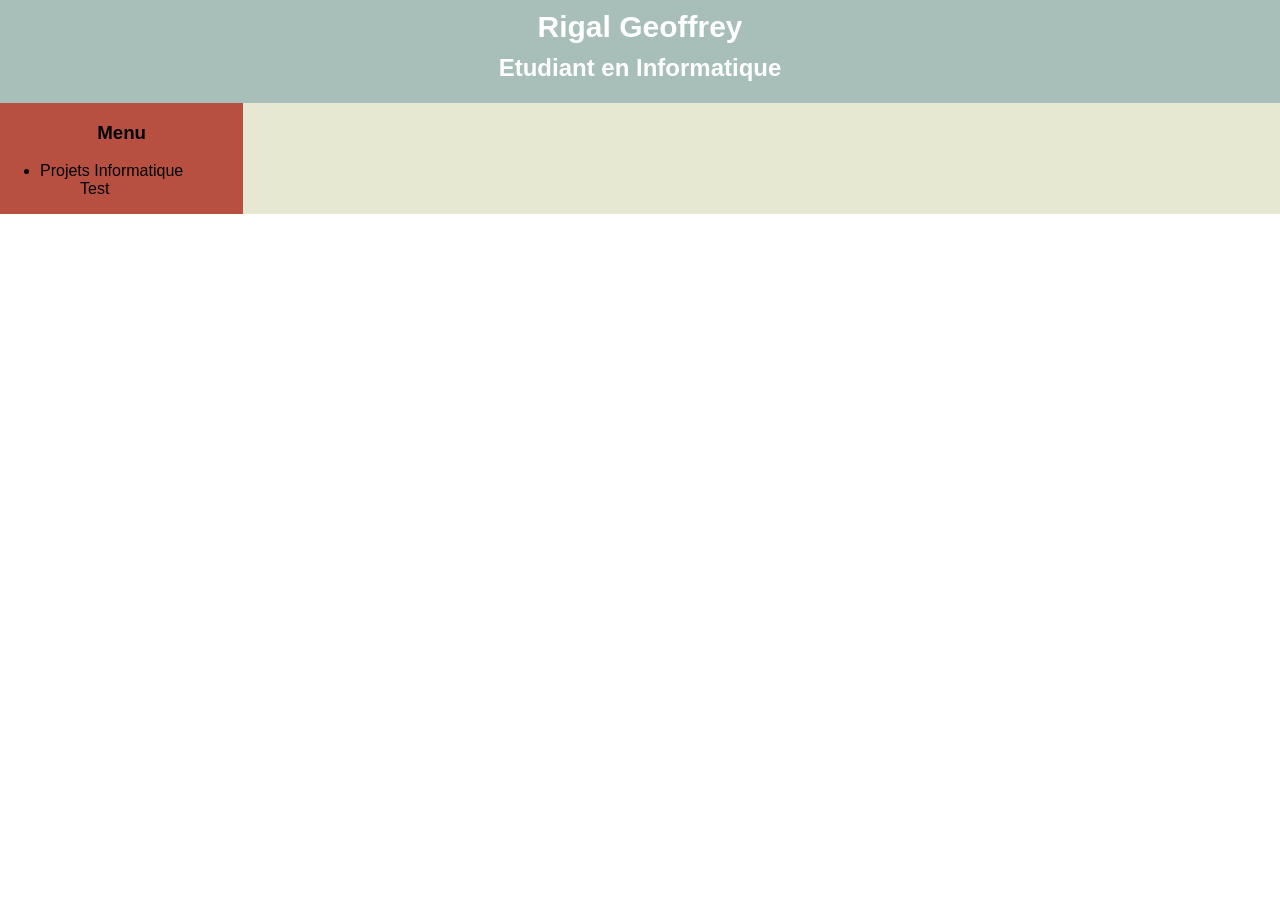
<file: docs/index.html>
<!DOCTYPE html>
<html lang="fr">
    <head>
        <title>Rigal Geoffrey</title>
        <meta charset="utf-8">
        <link rel="stylesheet" href="style.css">
        <script src="script.js" defer></script>
    </head>

    <body>
        <header>
            <h1>Rigal Geoffrey</h1>
            <h2>Etudiant en Informatique</h2>
        </header>

        <main>
            <div class="project-menu">
                <h3 style="text-align: center;">Menu</h3>
                <ul>
                    <li>Projets Informatique</li>
                        <ul>Test</ul>
                </ul>
            </div>

            <div class="project-content">
                
            </div>
        </main>
        
        <footer>

        </footer>
    </body>
</html>
</file>
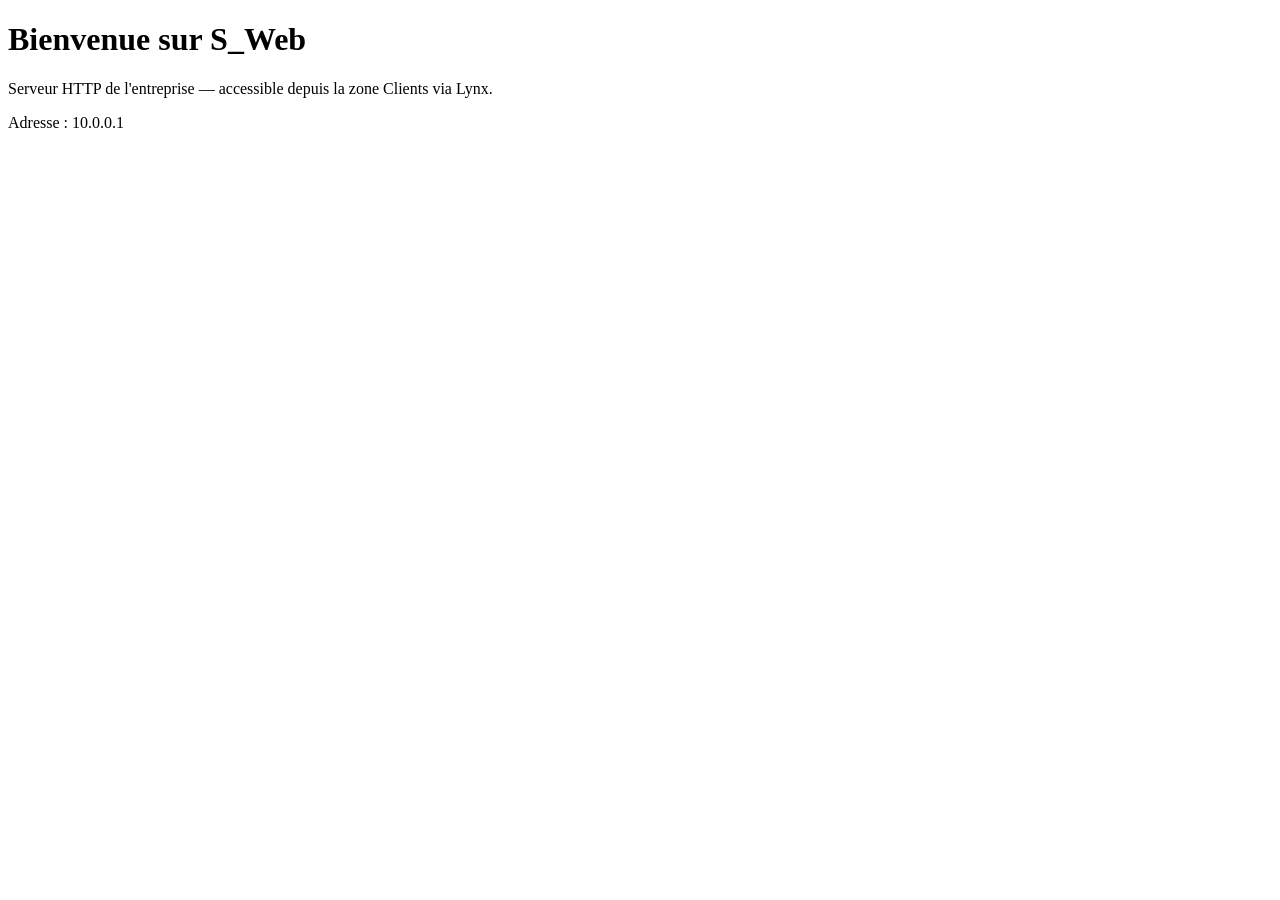
<file: project_to_add/Reseau/sae/shared/index.html>
<!DOCTYPE html>
<html lang="fr">
<head>
    <meta charset="UTF-8">
    <title>Serveur Web - SAE 2.03</title>
</head>
<body>
    <h1>Bienvenue sur S_Web</h1>
    <p>Serveur HTTP de l'entreprise — accessible depuis la zone Clients via Lynx.</p>
    <p>Adresse : 10.0.0.1</p>
</body>
</html>
</file>
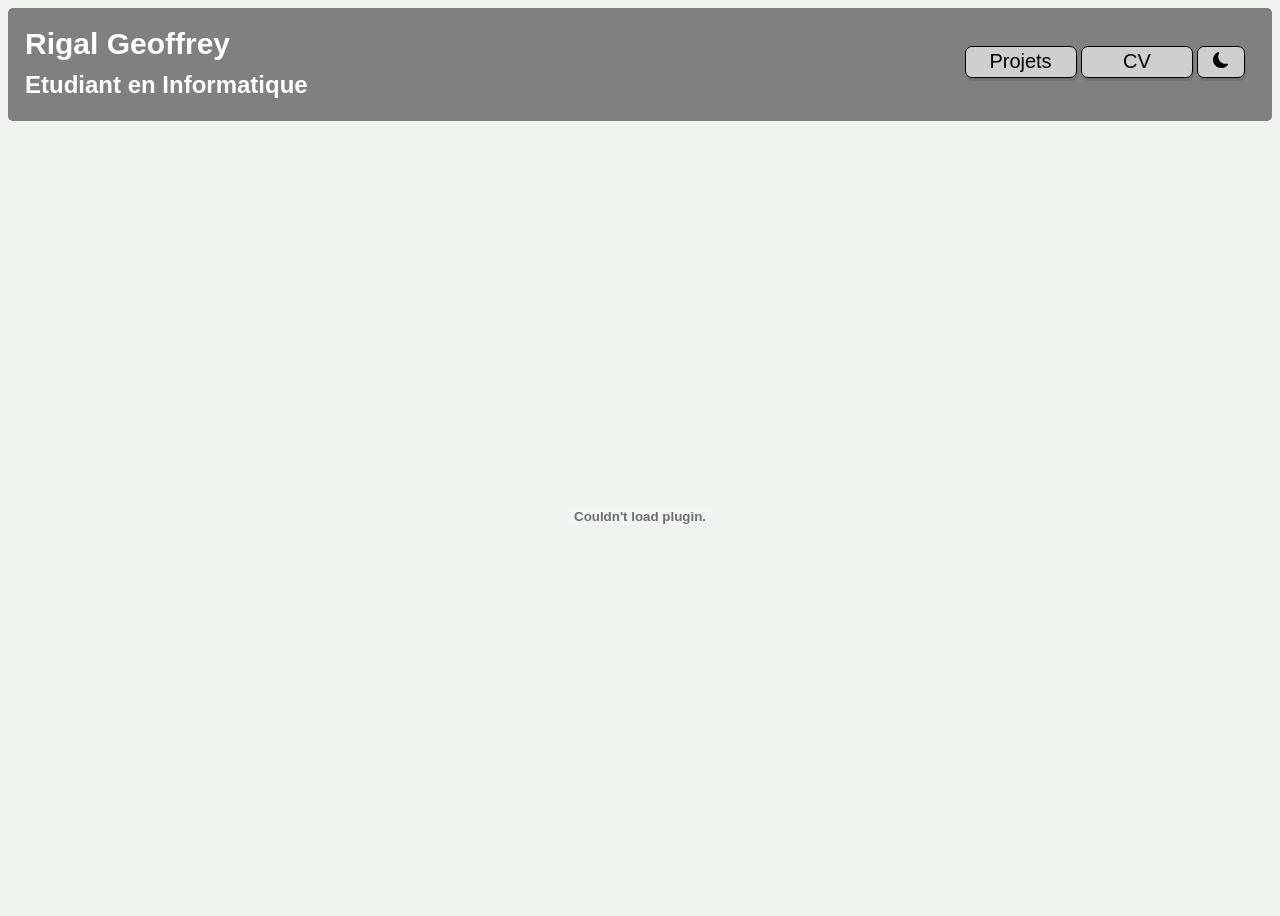
<file: cv.html>
<!DOCTYPE html>
<html lang="fr">
    <head>
        <title>Rigal Geoffrey</title>
        <meta charset="utf-8">
        <link rel="stylesheet" href="style.css">
        <link rel="stylesheet" href="cv.css">
        <script src="../script.js" defer></script>
        <meta name="viewport" content="width=device-width, initial-scale=1">
    </head>

    <body>
        <header>
            <div class="header-name">
                <h1>Rigal Geoffrey</h1>
                <h2>Etudiant en Informatique</h2>
            </div>

            <div class="header-links">
                <a href="index.html"><button>Projets</button></a>
                <a href="cv.html"><button>CV</button></a>
                <button class="theme-toggle" style="width: 3rem;"><img src="" alt="" class="theme-img"></button>
            </div>
            
        </header>
        
        <embed src="../content/CV_Rigal_Geoffrey.pdf" type='application/pdf'/>
    </body>
</html>
</file>
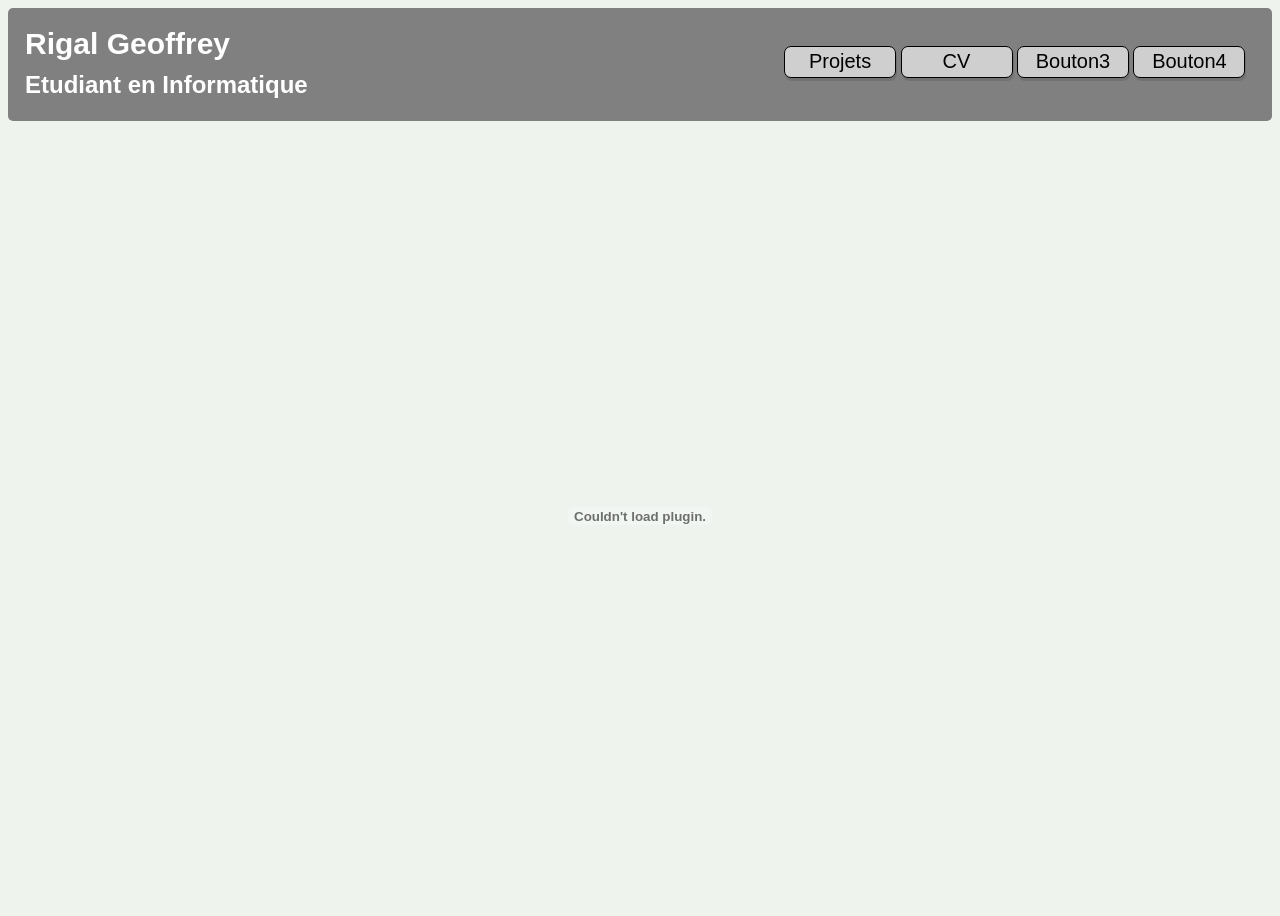
<file: page/cv.html>
<!DOCTYPE html>
<html lang="fr">
    <head>
        <title>Rigal Geoffrey</title>
        <meta charset="utf-8">
        <link rel="stylesheet" href="../style.css">
        <link rel="stylesheet" href="cv.css">
        <!--<script src="../script.js" defer></script>-->
    </head>

    <body>
        <header>
            <div class="header-name">
                <h1>Rigal Geoffrey</h1>
                <h2>Etudiant en Informatique</h2>
            </div>

            <div class="header-links">
                <a href="../index.html"><button>Projets</button></a>
                <a href="cv.html"><button>CV</button></a>
                <a href="cv.html"><button>Bouton3</button></a>
                <a href="cv.html"><button>Bouton4</button></a>
            </div>
            
        </header>
        
        <embed src="../content/CV_Rigal_Geoffrey.pdf" type='application/pdf'/>
    </body>
</html>
</file>
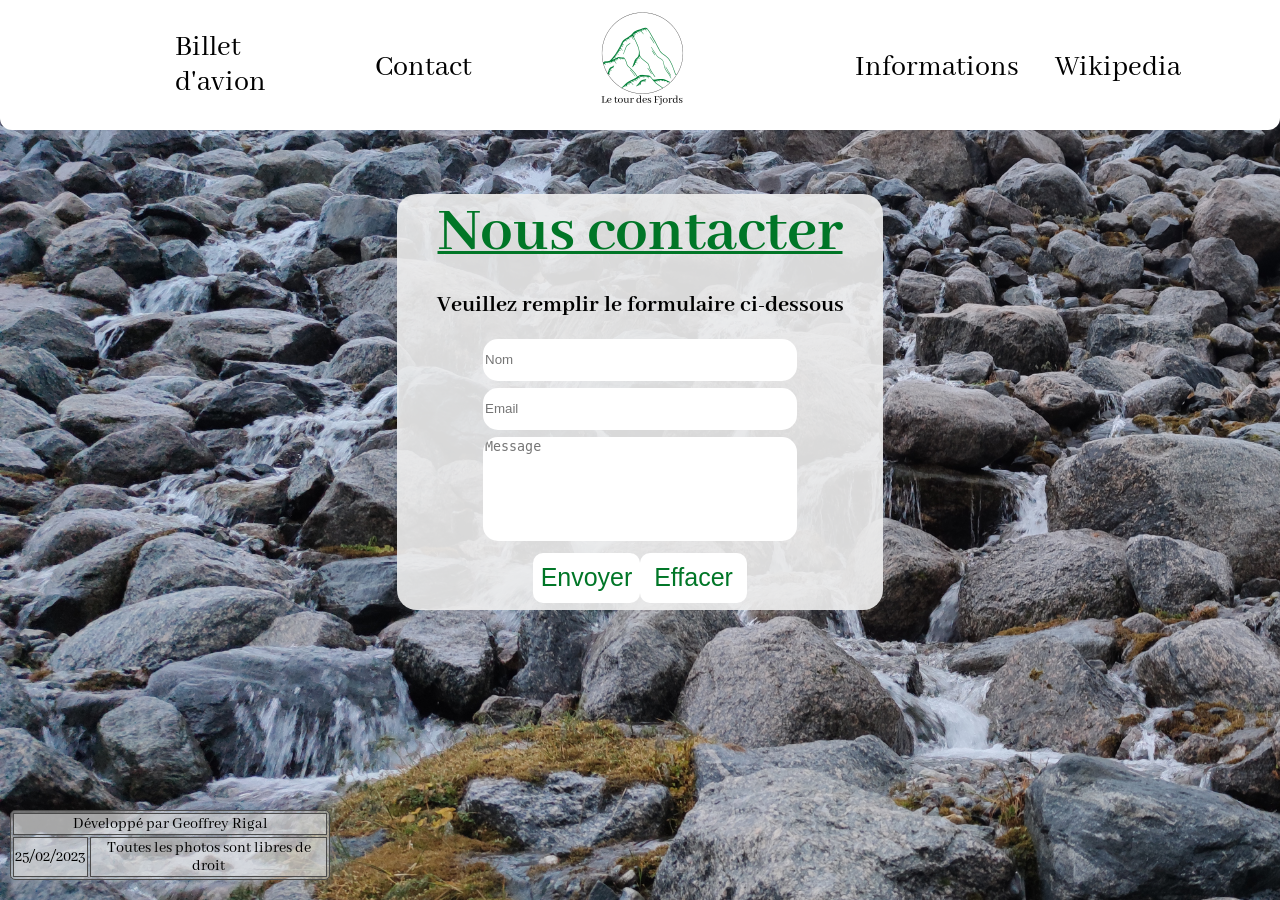
<file: project_to_add/DM NSI/contact.html>
<!DOCTYPE html>
<html>
<head>
    <title>Le tour des fjords</title>
    <meta charset="utf8">
    <link rel="stylesheet" href="contact.css">
    <link rel="preconnect" href="https://fonts.googleapis.com">
    <link rel="preconnect" href="https://fonts.gstatic.com" crossorigin>
    <link href="https://fonts.googleapis.com/css2?family=Abhaya+Libre:wght@600&display=swap" rel="stylesheet">
</head>

<body>
    <div id="bandeau">
        <a href="flight.html" id="e2">Billet d'avion</a>
        <a href="contact.html" id="e3">Contact</a>
        <a href="home.html"><img src="logo.png" id="e1"></a>
        <a href="infos.html" id="e4">Informations</a>
        <a href="https://fr.wikipedia.org/wiki/Norvège" id="e5">Wikipedia</a>
    </div>
    <form id="formulaire">
        <h1>Nous contacter</h1>
        <h2>Veuillez remplir le formulaire ci-dessous</h2>
        <input id="name" type="name" placeholder="Nom" required><br>
        <input id="email" type="email" placeholder="Email" required><br>
        <textarea type="text" placeholder="Message" required></textarea><br>
        <div id="boutton">
            <button action="send.php" id="send">Envoyer</button>
            <button type="reset" id="reset">Effacer</button>
        </div>
    </form>
    <div id="table_foot">
        <table>
                <tr>
                    <td id="first_line" colspan="2">Développé par Geoffrey Rigal</td>
                </tr>
            <tbody>
                <tr>
                    <td>25/02/2023</td>
                    <td>Toutes les photos sont libres de droit</td>
                </tr>
            </tbody>    
        </table>
    </div>
</body>
</html>
</file>
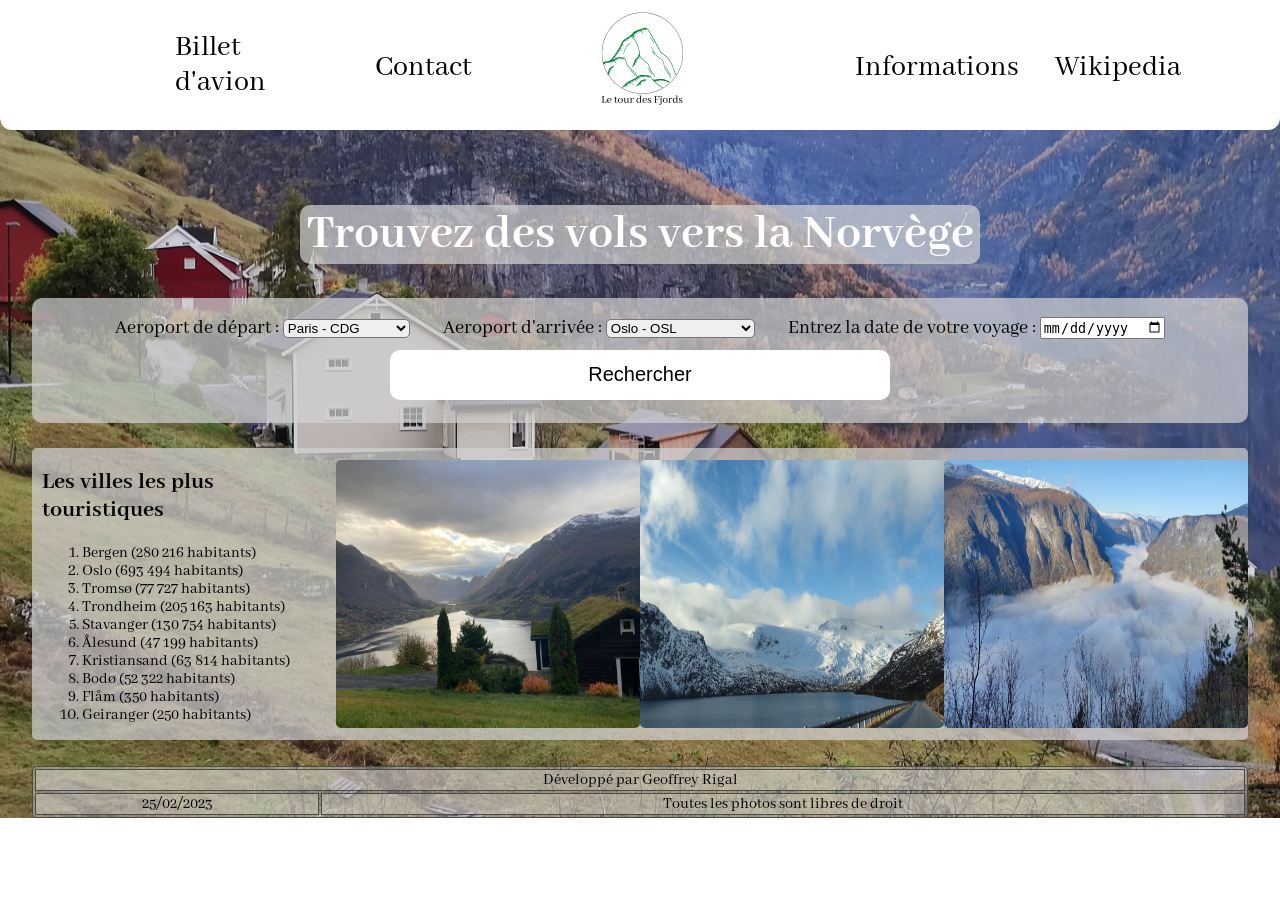
<file: project_to_add/DM NSI/flight.html>
<!DOCTYPE html>
<html>
<head>   
    <meta charset="utf-8">
    <link rel="stylesheet" href="flight.css">
    <title>Le tour des Fjords</title>
    <link rel="preconnect" href="https://fonts.googleapis.com">
    <link rel="preconnect" href="https://fonts.gstatic.com" crossorigin>
    <link href="https://fonts.googleapis.com/css2?family=Abhaya+Libre:wght@600&display=swap" rel="stylesheet">
</head>

<body>
    <div id="bandeau">
        <a href="flight.html" id="e2">Billet d'avion</a>
        <a href="contact.html" id="e3">Contact</a>
        <a href="home.html"><img src="logo.png" id="e1"></a>
        <a href="infos.html" id="e4">Informations</a>
        <a href="https://fr.wikipedia.org/wiki/Norvège" id="e5">Wikipedia</a>
    </div>
    <h1>Trouvez des vols vers la Norvège</h1>
    <form id="vol_form" action="https://youtu.be/dQw4w9WgXcQ">
        <div id="eseul">
        <br><label for="depart">Aeroport de départ : </label>
        <select name="aeroport" id="aeroport_liste_fr">
            <option value="CDG">Paris - CDG</option>
            <option value="ORY">Paris - ORY</option>
            <option value="NCE">Nice - NCE</option>
            <option value="LYS">Lyon - LYS</option>
            <option value="MPL">Toulouse - TLS</option>
            <option value="MRS">Marseille - MRS</option>
            <option value="BOD">Bordeaux - BOD</option>
            <option value="MPL">Montpellier - MPL</option>
            <option value="SXB">Strasbourg - SXB</option>
            <option value="BES">Brest - BES</option>
            <option value="RNS">Rennes - RNS</option>
            <option value="AUC">Auch - AUC</option>
        </select>
        <label for="arrivée">Aeroport d'arrivée : </label>
        <select name="aeroport" id="aeroport_liste_no">
            <option value="CDG">Oslo - OSL</option>
            <option value="ORY">Bergen - BGO</option>
            <option value="NCE">Trondheim - TRD</option>
            <option value="LYS">Stavanger - SVG</option>
            <option value="MPL">Tromsø - TOS</option>
            <option value="MRS">Sandefjord - TRF</option>
            <option value="BOD">Bodø - BOO</option>
            <option value="MPL">Ålesund - AES</option>
            <option value="SXB">Kristiansand - KRS</option>
            <option value="BES">Narvik/Harstad - EVE</option>
            <option value="RNS">Haugesund - HAU</option>
            <option value="AUC">Molde - MOL</option>
        </select>
        <label for="date">Entrez la date de votre voyage : </label>
        <input type="date" name="date" id="date"><br>
        <button>Rechercher</button>
        </div>
    </form>
        
    
    <div id="jspcommentlappeller">
    <div id="city">
        <h2 style="margin-left: 10px;">Les villes les plus touristiques</h2>
        <ol style="margin-left: 10px;">
            <li>Bergen (280 216 habitants)</li>
            <li>Oslo (693 494 habitants)</li>
            <li>Tromsø (77 727 habitants)</li>
            <li>Trondheim (205 163 habitants)</li>
            <li>Stavanger (130 754 habitants)</li>
            <li>Ålesund (47 199 habitants)</li>
            <li>Kristiansand (63 814 habitants)</li>
            <li>Bodø (52 322 habitants)</li>
            <li>Flåm (350 habitants)</li>
            <li>Geiranger (250 habitants)</li>
        </ol>
        
    </div>
        <img src="im9.jpg" alt="">
        <img src="im10.jpg" alt="">
        <img src="im12.jpg" alt="">
    </div>
    <div id="table_foot">
        <table>
                <tr>
                    <td id="first_line" colspan="2">Développé par Geoffrey Rigal</td>
                </tr>
            <tbody>
                <tr>
                    <td>25/02/2023</td>
                    <td>Toutes les photos sont libres de droit</td>
                </tr>
            </tbody>    
        </table>
    </div>
</body>
</html>
</file>
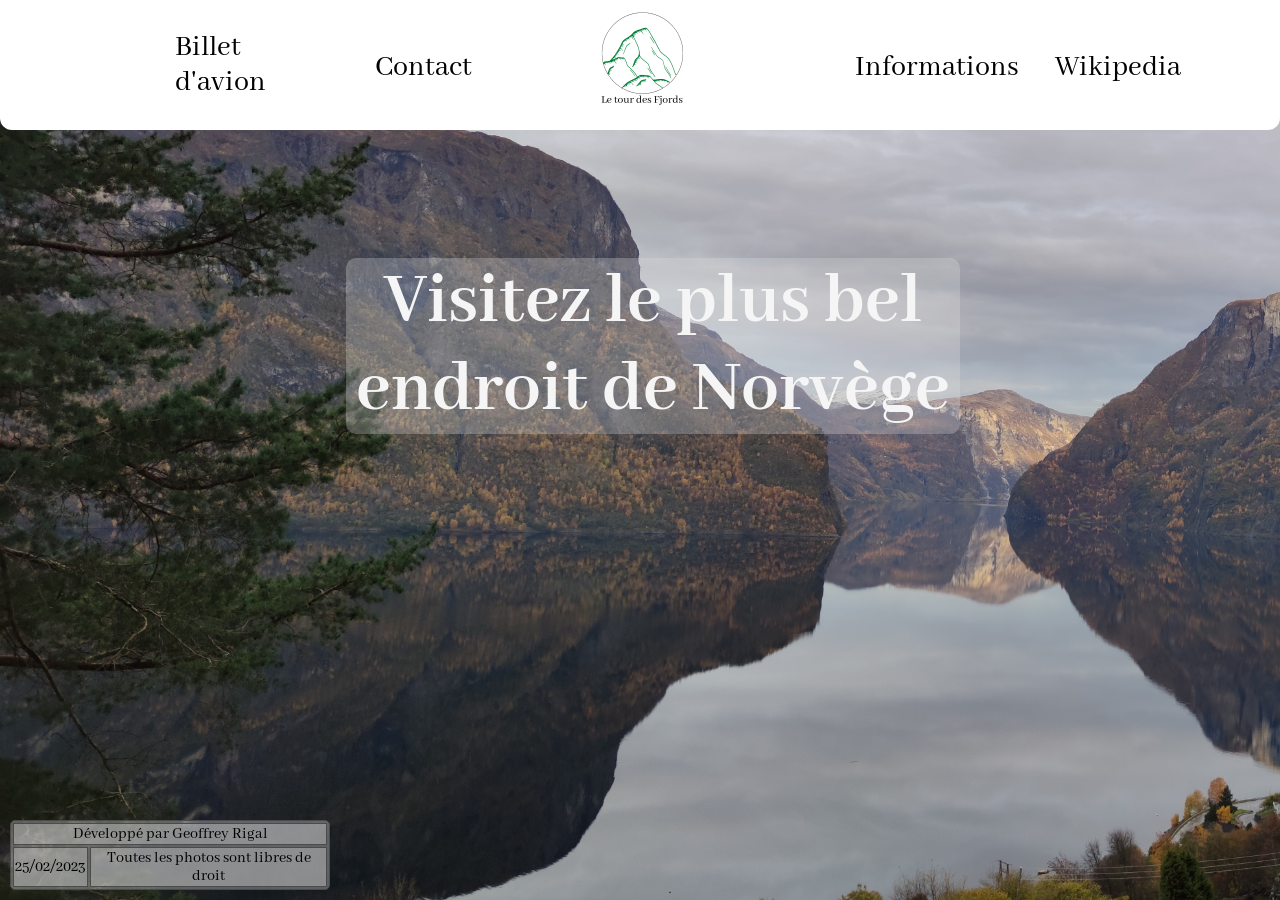
<file: project_to_add/DM NSI/home.html>
<!DOCTYPE html>
<html>
<head>
    <title>Le tour des fjords</title>
    <meta charset="utf8">
    <link rel="stylesheet" href="home.css">
    <link rel="preconnect" href="https://fonts.googleapis.com">
    <link rel="preconnect" href="https://fonts.gstatic.com" crossorigin>
    <link href="https://fonts.googleapis.com/css2?family=Abhaya+Libre:wght@600&display=swap" rel="stylesheet">
</head>

<body>
        <div id="bandeau">
            <a href="flight.html" id="e2">Billet d'avion</a>
            <a href="contact.html" id="e3">Contact</a>
            <a href="home.html"><img src="logo.png" id="e1"></a>
            <a href="infos.html" id="e4">Informations</a>
            <a href="https://fr.wikipedia.org/wiki/Norvège" id="e5">Wikipedia</a>
        </div>
        <h1>Visitez le plus bel endroit de Norvège</h1>
        <div id="table_foot">
            <table>
                    <tr>
                        <td id="first_line" colspan="2">Développé par Geoffrey Rigal</td>
                    </tr>
                <tbody>
                    <tr>
                        <td>25/02/2023</td>
                        <td>Toutes les photos sont libres de droit</td>
                    </tr>
                </tbody>    
            </table>
        </div>
</body>
</html>
</file>
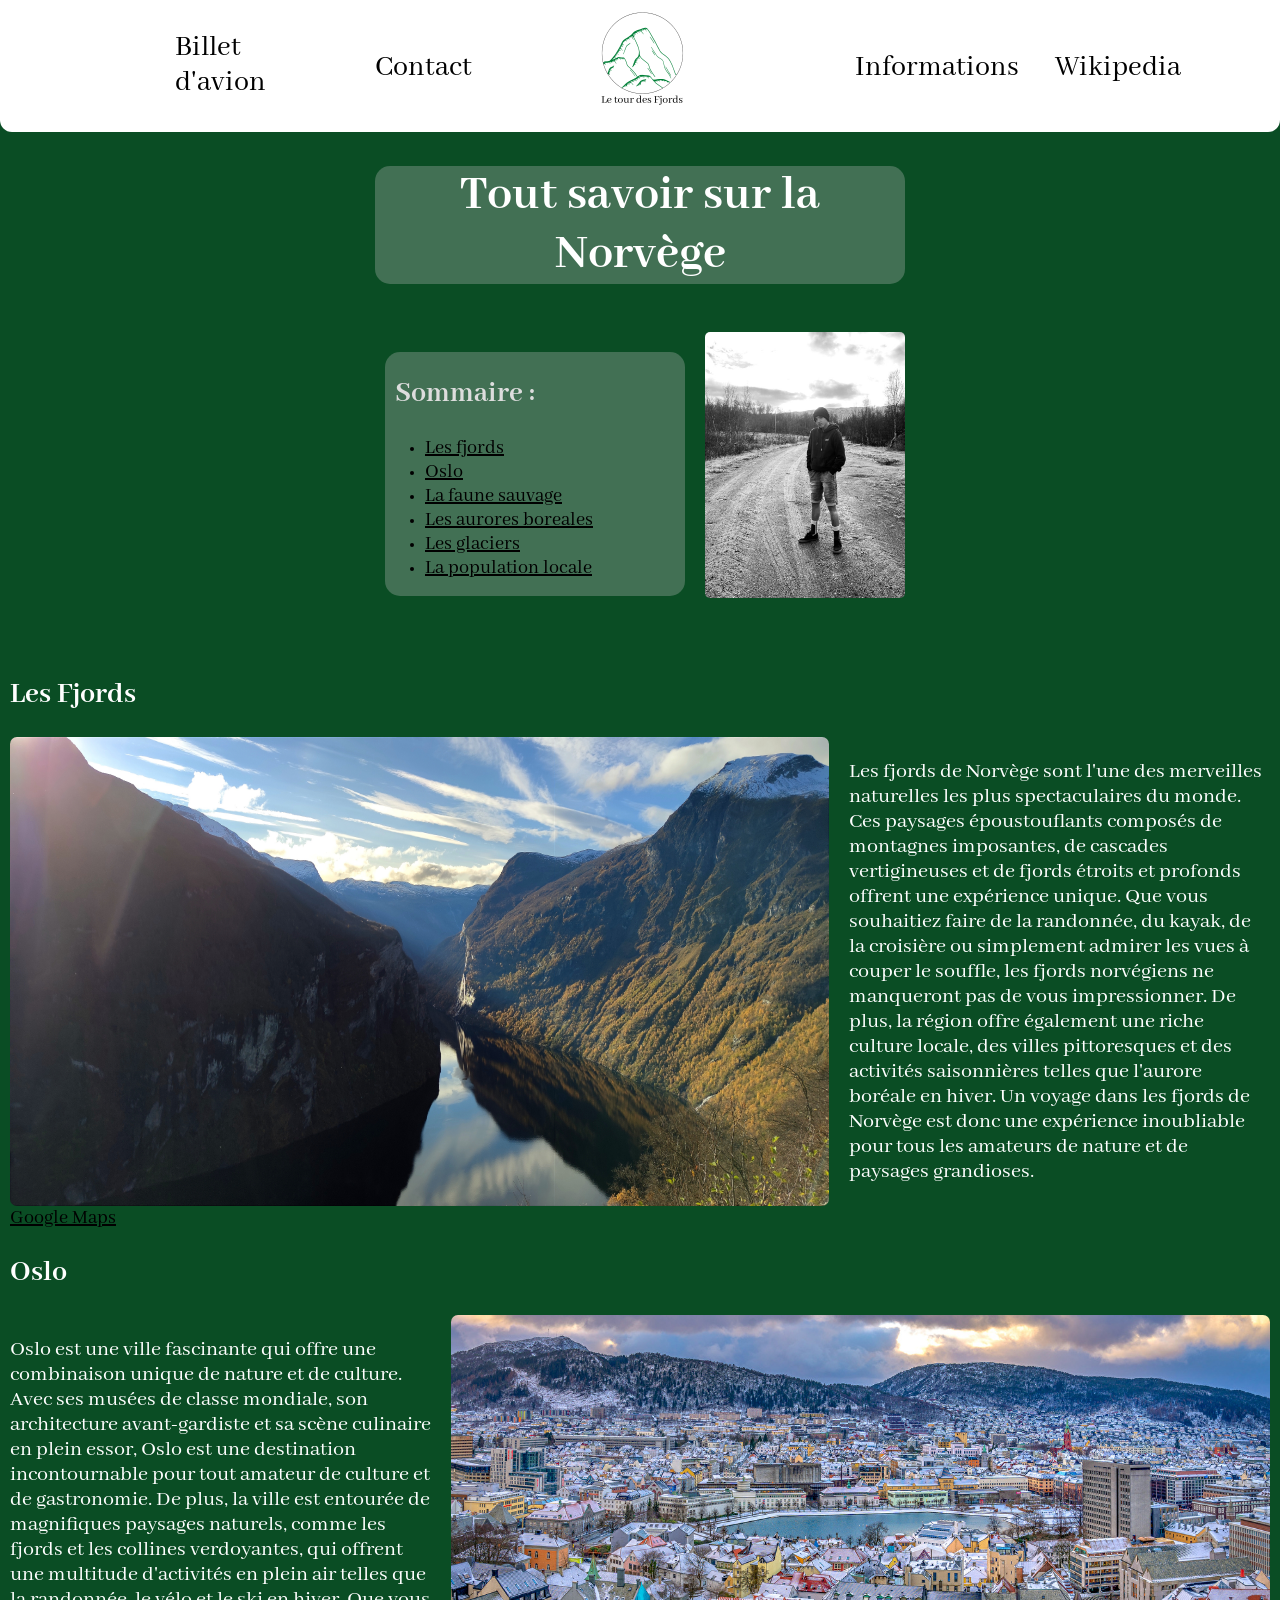
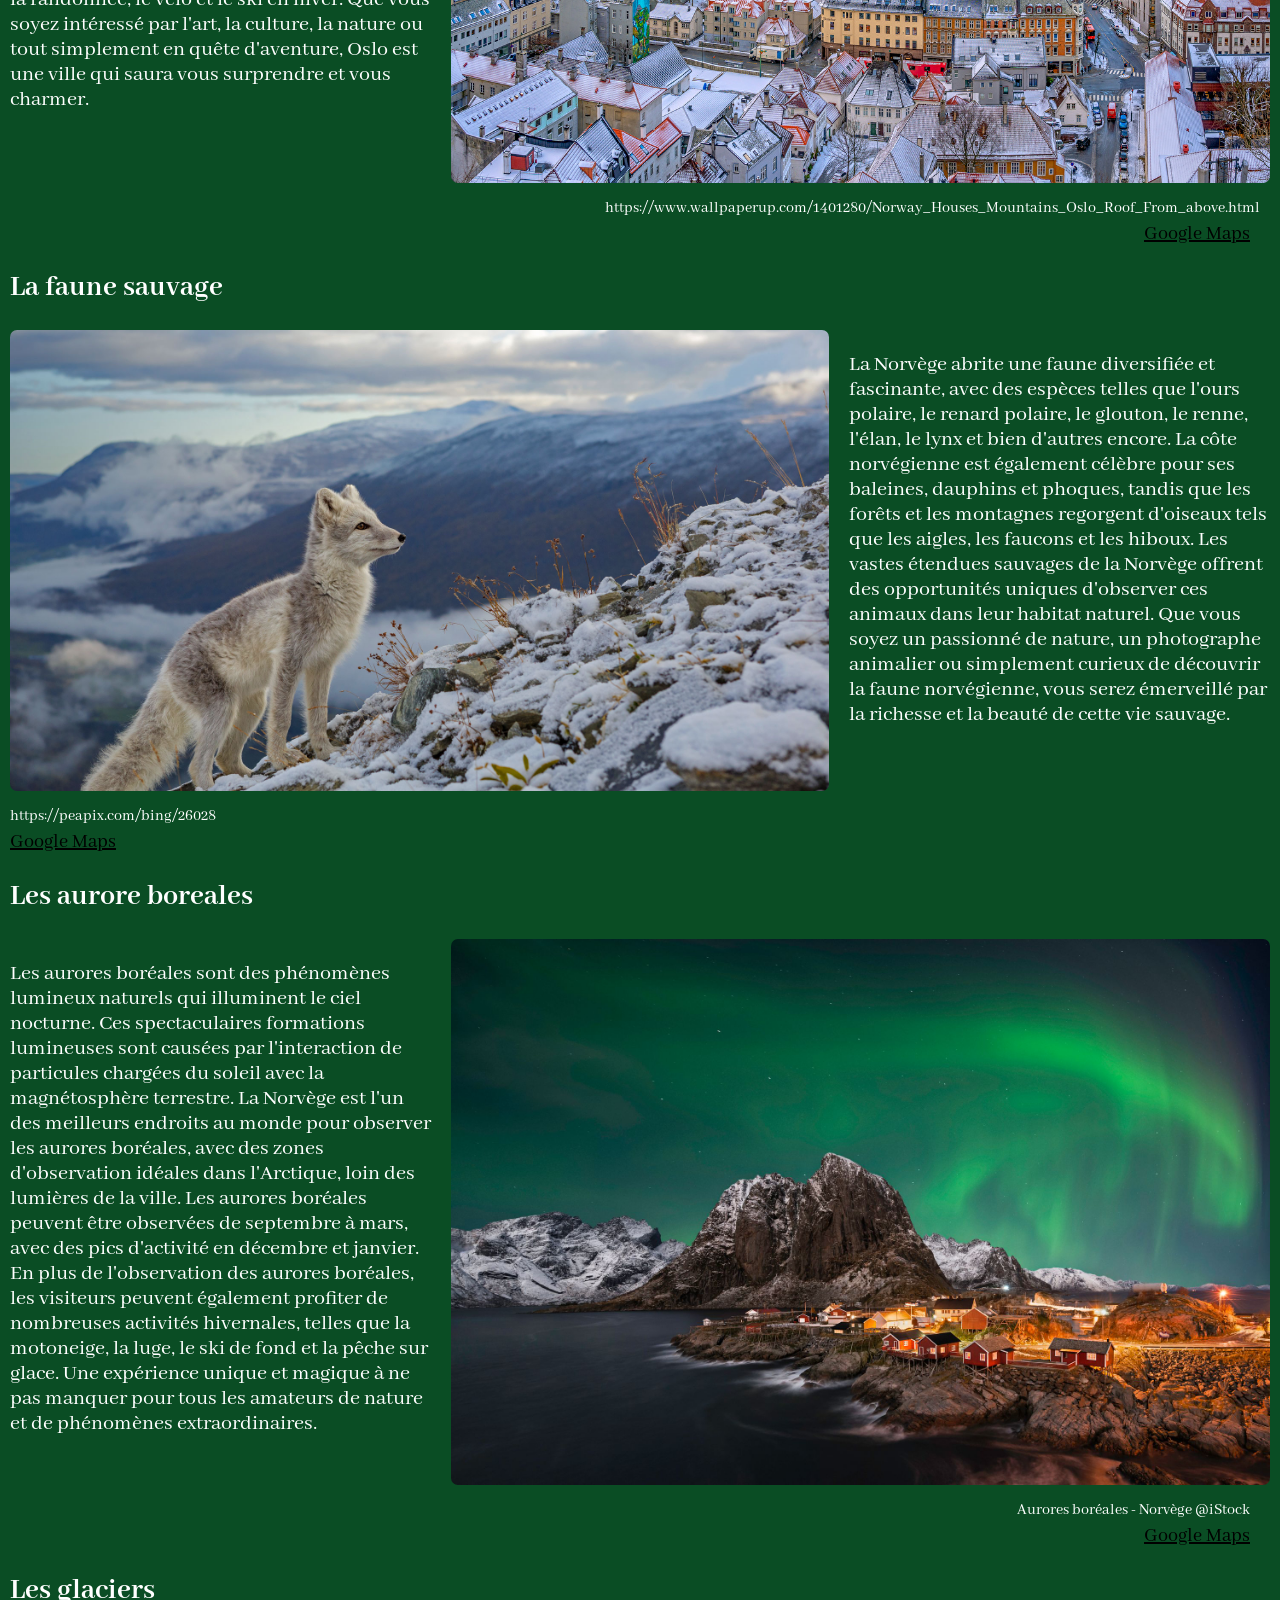
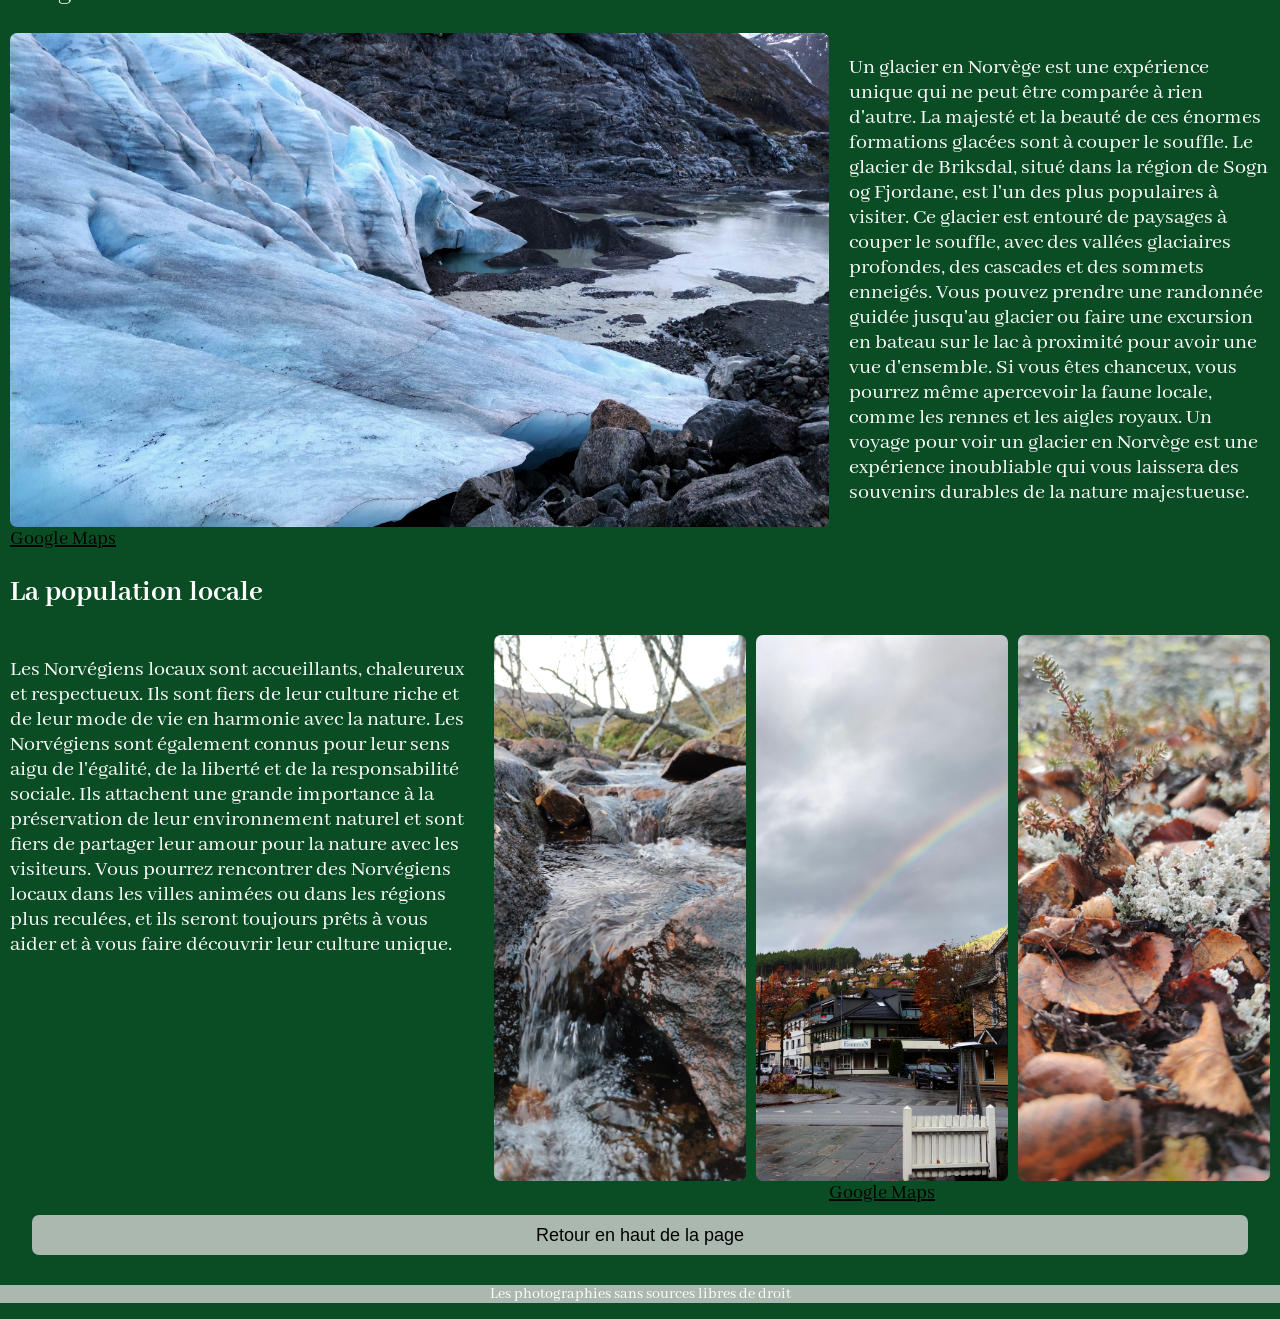
<file: project_to_add/DM NSI/infos.html>
<!DOCTYPE html>
<html>
    <head>
        <meta charset="utf-8">
        <link rel="stylesheet" href="infos.css">
        <title>Le tour des Fjords</title>
        <link rel="preconnect" href="https://fonts.googleapis.com">
        <link rel="preconnect" href="https://fonts.gstatic.com" crossorigin>
        <link href="https://fonts.googleapis.com/css2?family=Abhaya+Libre:wght@600&display=swap" rel="stylesheet">
    </head>

    <body>
        <div id="bandeau">
            <a href="flight.html" id="e2">Billet d'avion</a>
            <a href="contact.html" id="e3">Contact</a>
            <a href="home.html"><img src="logo.png" id="e1"></a>
            <a href="infos.html" id="e4">Informations</a>
            <a href="https://fr.wikipedia.org/wiki/Norvège" id="e5">Wikipedia</a>
        </div>
        
        <h1>Tout savoir sur la Norvège</h1><br>
        
        <div id="sommaire_box">
        <div id="sommaire">
            <h2 id="title_sommaire" style="margin-left: 10px;">Sommaire : </h2>
                <ul>
                    <li><a id="lien_sommaire" href="#p1">Les fjords</a></li>
                    <li><a id="lien_sommaire" href="#p2">Oslo</a></li>
                    <li><a id="lien_sommaire" href="#p3">La faune sauvage</a></li>
                    <li><a id="lien_sommaire" href="#p4">Les aurores boreales</a></li>
                    <li><a id="lien_sommaire" href="#p5">Les glaciers</a></li>
                    <li><a id="lien_sommaire" href="#p6">La population locale</a></li>
                </ul>
        </div>
        <a href="https://www.instagram.com/geoffrey.rigal/"><img src="immoi.jpg" alt=""></a>
        </div><br><br>
        
        <div id="contenu_page">
        <h2 id="p1">Les Fjords</h2>
        <div id="paragraphe_1">
            <img src="bg_flight.jpg" alt="" id="img1"></a>
            <p id="texte1">Les fjords de Norvège sont l'une des merveilles naturelles les plus spectaculaires du monde. Ces paysages époustouflants composés de montagnes imposantes, de cascades vertigineuses et de fjords étroits et profonds offrent une expérience unique. Que vous souhaitiez faire de la randonnée, du kayak, de la croisière ou simplement admirer les vues à couper le souffle, les fjords norvégiens ne manqueront pas de vous impressionner. De plus, la région offre également une riche culture locale, des villes pittoresques et des activités saisonnières telles que l'aurore boréale en hiver. Un voyage dans les fjords de Norvège est donc une expérience inoubliable pour tous les amateurs de nature et de paysages grandioses.</p>
        </div>
        <a target="_blank" href="https://www.google.fr/maps/@62.1262395,7.1667183,3a,63.7y,243.75h,93.85t/data=!3m8!1e1!3m6!1sAF1QipOF9oQb_Tadz0u_NluupjyUXy73j6DZ2F_FEe8O!2e10!3e11!6shttps:%2F%2Flh3.googleusercontent.com%2Fp%2FAF1QipOF9oQb_Tadz0u_NluupjyUXy73j6DZ2F_FEe8O%3Dw900-h600-k-no-pi-3.8465872892797677-ya61.74977137600513-ro0-fo100!7i10240!8i5120?entry=ttu&g_ep=EgoyMDI2MDYwMy4xIKXMDSoASAFQAw%3D%3D">Google Maps</a>
        <br>
        
        <h2 id="p2">Oslo</h2>
        <div id="paragraphe_2">
            <p id="texte2">Oslo est une ville fascinante qui offre une combinaison unique de nature et de culture. Avec ses musées de classe mondiale, son architecture avant-gardiste et sa scène culinaire en plein essor, Oslo est une destination incontournable pour tout amateur de culture et de gastronomie. De plus, la ville est entourée de magnifiques paysages naturels, comme les fjords et les collines verdoyantes, qui offrent une multitude d'activités en plein air telles que la randonnée, le vélo et le ski en hiver. Que vous soyez intéressé par l'art, la culture, la nature ou tout simplement en quête d'aventure, Oslo est une ville qui saura vous surprendre et vous charmer.</p>
            <img src="oslo.jpg" alt="" id="img2">
        </div>
        <p  id="src2">https://www.wallpaperup.com/1401280/Norway_Houses_Mountains_Oslo_Roof_From_above.html</p>
        <a id="oslo_link" target="_blank" href="https://www.google.fr/maps/@59.9169658,10.7283053,3a,75y,291.95h,110.61t/data=!3m6!1e1!3m4!1s_1Nfv64qMpr15uJqDD7cgw!2e0!7i13312!8i6656">Google Maps</a>
        <br>
        
        <h2 id="p3">La faune sauvage</h2>
        <div id="paragraphe_3">
            <img src="faune.jpg" alt="" id="img3">
            <p id="texte3">La Norvège abrite une faune diversifiée et fascinante, avec des espèces telles que l'ours polaire, le renard polaire, le glouton, le renne, l'élan, le lynx et bien d'autres encore. La côte norvégienne est également célèbre pour ses baleines, dauphins et phoques, tandis que les forêts et les montagnes regorgent d'oiseaux tels que les aigles, les faucons et les hiboux. Les vastes étendues sauvages de la Norvège offrent des opportunités uniques d'observer ces animaux dans leur habitat naturel. Que vous soyez un passionné de nature, un photographe animalier ou simplement curieux de découvrir la faune norvégienne, vous serez émerveillé par la richesse et la beauté de cette vie sauvage.</p>
        </div>
        <p id="src3">https://peapix.com/bing/26028</p><a target="_blank" href="https://www.google.fr/maps/@62.2768639,9.588874,3a,75y,163.34h,82.8t/data=!3m8!1e1!3m6!1sAF1QipP0BgAf1AF9w0dZsrs6cOQkcEnFxhW-HF3Bwjlc!2e10!3e11!6shttps:%2F%2Flh5.googleusercontent.com%2Fp%2FAF1QipP0BgAf1AF9w0dZsrs6cOQkcEnFxhW-HF3Bwjlc%3Dw203-h100-k-no-pi-10-ya121-ro0-fo100!7i10240!8i5120">Google Maps</a>
        <br>

        <h2 id="p4">Les aurore boreales</h2>
        <div id="paragraphe_4">
            <p id="texte4">Les aurores boréales sont des phénomènes lumineux naturels qui illuminent le ciel nocturne. Ces spectaculaires formations lumineuses sont causées par l'interaction de particules chargées du soleil avec la magnétosphère terrestre. La Norvège est l'un des meilleurs endroits au monde pour observer les aurores boréales, avec des zones d'observation idéales dans l'Arctique, loin des lumières de la ville. Les aurores boréales peuvent être observées de septembre à mars, avec des pics d'activité en décembre et janvier. En plus de l'observation des aurores boréales, les visiteurs peuvent également profiter de nombreuses activités hivernales, telles que la motoneige, la luge, le ski de fond et la pêche sur glace. Une expérience unique et magique à ne pas manquer pour tous les amateurs de nature et de phénomènes extraordinaires.</p>
            <img src="au_boreale.jpg" alt="" id="img4">
        </div>
        <p id="src4">Aurores boréales - Norvège @iStock</p><a id="ab_link" target="_blank" href="https://www.google.fr/maps/place/%C3%8Eles+Lofoten/@67.9655522,13.1497628,9.18z/data=!4m6!3m5!1s0x45de3f6ae3f3e829:0x619c91674bfc3c5d!8m2!3d67.9931452!4d13.6397069!16zL20vMDJ5a25z">Google Maps</a>
        <br>

        <h2 id="p5">Les glaciers</h2>
        <div id="paragraphe_5">
            <img src="im8.jpg" alt="" id="img5">
            <p id="texte5">Un glacier en Norvège est une expérience unique qui ne peut être comparée à rien d'autre. La majesté et la beauté de ces énormes formations glacées sont à couper le souffle. Le glacier de Briksdal, situé dans la région de Sogn og Fjordane, est l'un des plus populaires à visiter. Ce glacier est entouré de paysages à couper le souffle, avec des vallées glaciaires profondes, des cascades et des sommets enneigés. Vous pouvez prendre une randonnée guidée jusqu'au glacier ou faire une excursion en bateau sur le lac à proximité pour avoir une vue d'ensemble. Si vous êtes chanceux, vous pourrez même apercevoir la faune locale, comme les rennes et les aigles royaux. Un voyage pour voir un glacier en Norvège est une expérience inoubliable qui vous laissera des souvenirs durables de la nature majestueuse.</p>
        </div>
        <a target="_blank" href="https://www.google.fr/maps/place/Haugabreen/@61.6585306,6.7229126,3a,75y,90t/data=!3m8!1e2!3m6!1sAF1QipNhiGO5z9MTqsMet2Lu-xTjC9DfS-vIiIHxA0HO!2e10!3e12!6shttps:%2F%2Flh5.googleusercontent.com%2Fp%2FAF1QipNhiGO5z9MTqsMet2Lu-xTjC9DfS-vIiIHxA0HO%3Dw203-h114-k-no!7i2560!8i1440!4m6!3m5!1s0x461671a49e2c8423:0x256b318c164e494c!8m2!3d61.6585306!4d6.7229126!16s%2Fg%2F1w0hz5lp">Google Maps</a>
        <br>

        <h2 id="p6">La population locale</h2>
        <div id="paragraphe_6">
            <p id="texte6">Les Norvégiens locaux sont accueillants, chaleureux et respectueux. Ils sont fiers de leur culture riche et de leur mode de vie en harmonie avec la nature. Les Norvégiens sont également connus pour leur sens aigu de l'égalité, de la liberté et de la responsabilité sociale. Ils attachent une grande importance à la préservation de leur environnement naturel et sont fiers de partager leur amour pour la nature avec les visiteurs. Vous pourrez rencontrer des Norvégiens locaux dans les villes animées ou dans les régions plus reculées, et ils seront toujours prêts à vous aider et à vous faire découvrir leur culture unique.</p>
            <img src="im5.jpg" alt="" id="img6_a">
            <img src="im6.jpg" alt="" id="img6_b">
            <img src="im3.jpg" alt="" id="img6_c">
        </div>
        <a target="_blank" href="https://www.google.com/maps/@61.9046601,6.723538,3a,75y,322.35h,95.12t/data=!3m6!1e1!3m4!1saXKJ9h5OAe2VL-_diKaXIw!2e0!7i16384!8i8192" id="photo2">Google Maps</a>
        <br>
        </div>

        <button onclick="window.location.href = '#bandeau';">Retour en haut de la page</button>

        <div id="foot">
            <p>Les photographies sans sources libres de droit</p>
        </div>
        
    </body>
</html>
</file>
<file: docs/style.css>
body {
    margin: 0;
    font-family: 'Gill Sans', 'Gill Sans MT', Calibri, 'Trebuchet MS', sans-serif;
}

header {
    text-align: center;
    background-color: #a7beb9;
    color: white;
    padding-bottom: 1px;
}

header h1 {
    font-size: 30px;
    margin-top: 0;
    margin-bottom: -10px;
    padding-top: 10px;
}

main {
    display: flex;
}

.project-menu {
    flex: 1;
    background-color: #b85042;
}

.project-content {
    flex: 4;
    background-color: #e7e8d1;
    padding: 0 2rem 0 2rem;
}
</file>
<file: style.css>
/* ==========================================================
   PALETTES
   Thème clair par défaut, thème sombre quand <html data-theme="dark">
   ========================================================== */

:root {
    color-scheme: light;

    --bg-page: #eef3ee;
    --bg-header: grey;
    --text-header: white;
    --bg-menu: #c2c2c2;
    --text-menu: rgb(36, 36, 36);
    --bg-content: #fafcf9;
    --text-content: #1b1b1b;
    --border: transparent;

    --menu-title: rgb(20, 20, 20);
    --menu-category: rgb(36, 36, 36);
    --content-title: #1b1b1b;
    --content-date: #1b1b1b;
    --content-label: #1b1b1b;

    --btn-bg: #cfcfcf;
    --btn-bg-hover: #b8b8b8;
    --btn-text: #000000;
    --btn-shadow: 1px 3px rgb(114, 114, 114);
    --btn-shadow-hover: 0.3px 1px rgb(114, 114, 114);

    --carrousel-btn-bg: #fafcf9;
    --carrousel-btn-bg-hover: #eceeec;
    --carrousel-btn-shadow-hover: 1px 1px rgb(150, 165, 155);
    --dot-hover: rgb(160, 160, 160);
}

:root[data-theme="dark"] {
    color-scheme: dark;

    --bg-page: #000000;
    --bg-header: #000000;
    --text-header: #ffffff;
    --bg-menu: #000000;
    --text-menu: #ffffff;
    --bg-content: #000000;
    --text-content: #ffffff;
    --border: gray;

    --menu-title: #1c97d5;
    --menu-category: rgb(235, 195, 34);
    --content-title: #1c97d5;
    --content-date: rgb(64, 176, 139);
    --content-label: rgb(225, 0, 191);

    --btn-bg: #1c97d5;
    --btn-bg-hover: #3aa2d6;
    --btn-text: #ffffff;
    --btn-shadow: none;
    --btn-shadow-hover: none;

    --carrousel-btn-bg: #1c97d5;
    --carrousel-btn-bg-hover: #34a4dc;
    --carrousel-btn-shadow-hover: none;
    --dot-hover: #1c97d5;
}

:root[data-theme="dark"] .theme-img {
    filter: invert(1);
}

/* ==========================================================
   STRUCTURE GÉNÉRALE
   ========================================================== */

body {
    margin: 0.5rem;
    font-family: 'Gill Sans', 'Gill Sans MT', Calibri, 'Trebuchet MS', sans-serif;
    min-height: 100vh;
    display: flex;
    flex-direction: column;
    gap: 0.25rem;
    background-color: var(--bg-page);
}

header {
    padding: 0 1.6rem 1px 1rem;
    background-color: var(--bg-header);
    color: var(--text-header);
    display: flex;
    justify-content: space-between;
    border: solid 1px var(--border);
    border-radius: 5px;
}

header h1 {
    font-size: 30px;
    margin-top: 0;
    margin-bottom: -10px;
    padding-top: 10px;
}

.header-name {
    padding-top: 0.5rem;
}

.header-links,
.header-theme {
    padding-top: 2.3rem;
}

button {
    border-radius: 7px;
    width: 7rem;
    height: 2rem;
    font-size: 20px;
    background-color: var(--btn-bg);
    color: var(--btn-text);
    border: solid 1px black;
    box-shadow: var(--btn-shadow);
}

button:hover {
    background-color: var(--btn-bg-hover);
    box-shadow: var(--btn-shadow-hover);
}

main {
    display: flex;
    flex: 1;
    gap: 0.25rem;
}

/* ==========================================================
   MENU DE GAUCHE
   ========================================================== */

.project-menu {
    flex: 1;
    display: flex;
    flex-direction: column;
    background-color: var(--bg-menu);
    color: var(--text-menu);
    border: solid 1px var(--border);
    border-radius: 5px;
}

.project-menu h2,
.project-info h2 {
    font-size: 1.8rem;
    text-align: center;
    color: var(--menu-title);
}

.project-menu strong {
    font-size: 1.3rem;
    display: block;
    margin: 0.5rem 0;
    color: var(--menu-category);
}

.project-item {
    cursor: pointer;
    transition: color 0.2s ease;
}

.project-item:hover {
    color: #6e978e;
}

.project-item.active {
    color: #44c0a5;
    font-weight: bold;
}

/* ==========================================================
   CONTACTS (bas du menu)
   ========================================================== */

footer .project-info {
    display: none;
}

.project-info {
    margin-top: auto;
    position: sticky;
    bottom: 0;
    padding: 1rem 1.2rem;
    background-color: var(--bg-menu);
    border-top: 1px solid rgba(255, 255, 255, 0.35);
}

.contact-list {
    list-style: none;
    margin: 0;
    padding: 0;
    display: flex;
    flex-direction: column;
    gap: 0.7rem;
}

.contact-list a,
.contact-list span {
    display: flex;
    align-items: center;
    gap: 0.6rem;
    color: var(--text-menu);
    text-decoration: none;
}

.contact-list a:hover {
    color: #4f9283;
    text-decoration: underline;
}

.contact-list img {
    width: 1.3rem;
    height: 1.3rem;
    filter: invert(1);
}

/* ==========================================================
   CONTENU DU PROJET
   ========================================================== */

.project-content {
    flex: 4;
    min-width: 0;
    overflow-wrap: anywhere;
    background-color: var(--bg-content);
    color: var(--text-content);
    padding: 0 2rem;
    border: solid 1px var(--border);
    border-radius: 5px;
}

.content-header {
    display: flex;
    justify-content: space-between;
    margin-bottom: 1.5rem;
    padding: 0 2rem;
}

.content-title {
    font-size: 2rem;
    color: var(--content-title);
    text-align: center;
}

.content-date {
    color: var(--content-date);
}

.content-description-title,
.content-language-title,
.content-techno-title,
.content-usage-title,
.content-repo-title {
    color: var(--content-label);
}

.content-language-title,
.content-language,
.content-techno {
    margin: -0.5rem 0;
}

.content-usage-title,
.content-usage,
.content-description-title,
.content-description {
    margin: 0.5rem 0;
    white-space: pre-line;
}

.content-put-side-by-side {
    display: flex;
    align-items: baseline;
    gap: 0.5rem;
}

/* ==========================================================
   CARROUSEL
   ========================================================== */

.content-carrousel {
    display: none;
    flex-wrap: wrap;
    align-items: center;
    justify-content: center;
    gap: 1.5rem;
    margin: 2rem 0;
}

.content-carrousel img {
    padding: 0.5rem;
    border: solid 1px var(--border);
    border-radius: 5px;
}

.content-carrousel > button.prev,
.content-carrousel > button.next {
    width: 3rem;
    height: 3rem;
    font-size: 1.2rem;
    font-weight: bold;
    cursor: pointer;
    background-color: var(--carrousel-btn-bg);
    border: solid 1px black;
    display: flex;
    align-items: center;
    justify-content: center;
    flex-shrink: 0;
    transition: background-color 0.2s ease, transform 0.2s ease, box-shadow 0.2s ease;
    user-select: none;
}

.content-carrousel > button.prev:hover,
.content-carrousel > button.next:hover {
    background-color: var(--carrousel-btn-bg-hover);
    border: solid 2px rgb(43, 43, 43);
    box-shadow: var(--carrousel-btn-shadow-hover);
}

.content-carrousel p {
    display: none;
}

.content-image {
    width: 1080px;
    max-width: 70%;
    aspect-ratio: 16 / 9;
    object-fit: contain;
    object-position: center;
    border-radius: 8px;
    box-shadow: 0 4px 12px rgba(0, 0, 0, 0.15);
}

.carrousel-indicators {
    width: 100%;
    display: flex;
    justify-content: center;
    align-items: center;
    gap: 0.6rem;
    margin-top: 0.5rem;
}

.carrousel-indicators button.carrousel-dot {
    width: 12px;
    height: 12px;
    border-radius: 50%;
    background-color: #c5c5c5;
    border: 1px solid rgba(0, 0, 0, 0.2);
    cursor: pointer;
    padding: 0;
    margin: 0;
    transition: background-color 0.2s ease, transform 0.2s ease;
}

.carrousel-indicators button.carrousel-dot:hover {
    background-color: var(--dot-hover);
    transform: scale(1.2);
}

.carrousel-indicators button.carrousel-dot.active {
    background-color: #b85042;
    border-color: #b85042;
    transform: scale(1.3);
}

/* ==========================================================
   MENU DÉROULANT (mobile uniquement)
   Caché par défaut, affiché dans la media query mobile
   ========================================================== */

.header-mobile-menu {
    display: none;
    position: relative;
}

.header-mobile-menu summary {
    list-style: none;
    cursor: pointer;
    box-sizing: border-box;
    display: flex;
    align-items: center;
    justify-content: center;
    height: 2rem;
    padding: 0 0.8rem;
    border-radius: 7px;
    border: solid 1px black;
    font-size: 20px;
    background-color: var(--btn-bg);
    color: var(--btn-text);
    box-shadow: var(--btn-shadow);
}

.header-mobile-menu summary::-webkit-details-marker {
    display: none;
}

.header-mobile-menu > ul {
    position: absolute;
    top: 100%;
    left: 0;
    z-index: 10;
    min-width: 13rem;
    margin: 0.3rem 0 0;
    padding: 0.5rem 1rem;
    background-color: var(--bg-menu);
    color: var(--text-menu);
    border: solid 1px var(--border);
    border-radius: 5px;
    box-shadow: 0 4px 12px rgba(0, 0, 0, 0.25);
}

.header-mobile-menu ul {
    list-style: none;
}

.header-mobile-menu ul ul {
    margin: 0;
    padding-left: 1rem;
}

.header-mobile-menu strong {
    display: block;
    margin: 0.5rem 0;
    color: var(--menu-category);
}

/* ==========================================================
   TABLETTE ET MOBILE (900px et moins)
   ========================================================== */

@media (max-width: 900px) {
    .content-carrousel > button.prev,
    .content-carrousel > button.next {
        display: none !important;
    }
}

/* ==========================================================
   MOBILE (500px et moins)
   ========================================================== */

@media (max-width: 500px) {
    .project-menu {
        display: none;
    }

    .content-header,
    header {
        flex-direction: column;
        padding-bottom: 1rem;
    }

    .header-name {
        text-align: center;
        margin-bottom: -2rem;
    }

    .header-name h1 {
        font-size: 20px;
    }

    .header-name h2 {
        font-size: 15px;
    }

    .header-links {
        display: flex;
        flex-wrap: wrap;
        justify-content: center;
        gap: 0.4rem;
        margin-bottom: 1rem;
    }

    .header-links button,
    .header-mobile-menu summary {
        width: auto;
        padding: 0 0.8rem;
        font-size: 0.7rem;
    }

    .header-links button {
        height: 1.5rem;
    }

    .header-mobile-menu {
        display: block;
        padding: 0.5rem;
        border-radius: 5px;
    }

    .header-mobile-menu ul {
        font-size: 0.8rem;
    }

    .content-title {
        font-size: 1.5rem;
    }

    .content-carrousel {
        gap: 0.5rem;
    }

    .content-image {
        max-width: calc(100% - 6rem);
        touch-action: pan-y;
    }

    .content-carrousel p {
        display: block;
        font-size: 0.8rem;
        margin-top: -0.2rem;
        margin-bottom: -0.5rem;
    }

    footer .project-info {
        display: block;
    }
}
</file>
<file: cv.css>
body {
    height: 100vh;
}

embed {
    flex: 1;
    width: 100%;
    border: none;
    border-radius: 5px;
}
</file>
<file: page/cv.css>
body {
    height: 100vh;
}

embed {
    flex: 1;
    width: 100%;
    border: none;
}
</file>
<file: project_to_add/DM NSI/contact.css>
body
{
    background-image:url(bg_form.jpg);
    margin:0;
    background-attachment:fixed;
    background-size: cover;
    font-family: 'Abhaya Libre', serif;
}

h1
{
    text-align: center;
    font-size: 65px;
    text-decoration: underline 3px;
    color: #007627;
    margin-bottom: 5px;
}

#formulaire
{
    background-color: rgba(238, 238, 238, 0.911);
    text-align: center;
    margin-top: 5%;
    margin-left: 31%;
    margin-right: 31%;
    border-radius: 20px;
}

#name, #email
{
    border-radius: 15px;
    margin-bottom: 7px;
    width: 310px;
    height: 40px;
    border: none;
}

textarea
{
    border-radius: 15px;
    width: 310px;
    height: 100px;
    border: none;
    margin-bottom: 7px;
    resize: none;
}

#bandeau
{
    background-color: white;
    border-bottom-left-radius: 12px;
    border-bottom-right-radius: 12px;
    display: flex;
    flex-wrap: nowrap;
    justify-content: center;
}

#e1
{ 
    width: 125px;
    height: 125px;
    border-radius: 10px;
    margin-left: 80px;
    margin-right: 75px;
}

#e2, #e3, #e4, #e5, #e3:visited, #e4:visited, #e5:visited, #e2:visited
{
    background-color: white;
    color: black;
    border-radius: 20px;
    margin-top: 50px;
    margin-left: 75px;
    margin-right: 75px;
    width: 50px;
    height: 50px;
    font-size: 30px;
    text-decoration-line: none;
}

#e2:hover, #e3:hover, #e4:hover, #e5:hover
{
    color: #007627;
}

#e2
{
    background-color: white;
    border-radius: 20px;
    margin-top: 30px;
    margin-left: 75px;
    margin-right: 75px;
    width: 50px;
    height: 50px;
    font-size: 30px;
    text-decoration-line: none;
}

#boutton
{
    display: flex;
    justify-content: space-around;
}

#send
{
    margin-left: 28%;
    margin-bottom: 7px;
    width: 150px;
    height: 50px;
    border-radius: 10px;
    border: none;
    background-color: white;
    color: #007627;
    font-size: 25px;
}

#reset
{
    margin-right: 28%;
    margin-bottom: 7px;
    width: 150px;
    border-radius: 10px;
    border: none;
    background-color: white;
    color: #007627;
    height: 50px;
    font-size: 25px;
}

#send:hover, #reset:hover
{
    background-color: whitesmoke;
    color: black;
}

table,
td {
    border: 1px solid #4b4b4b;
    background-color: #dddddd7a;
    text-align: center;
}

#first_line
{
    background-color: #dddddd81;
    color: #000000;
    border: 1px solid #4b4b4b;
    text-align: center;
}

table
{
    border-radius: 5px;
    width: 25%;
    bottom: 10px;
    margin-left: 10px;
    margin-bottom: 10px;
    position: fixed;
}

#table_foot
{
    display: flex;
    justify-content: left;
}
</file>
<file: project_to_add/DM NSI/flight.css>
body
{
    background-image: url(im2.jpg);
    background-size: cover;
    background-repeat: no-repeat;
    margin: 0;
    font-family: 'Abhaya Libre', serif;
}

h1
{
    background-color: rgba(211, 211, 211, 0.699);
    text-align: center;
    margin-top: 75px;
    margin-left: 300px;
    margin-right: 300px;
    font-size: 50px;
    border-radius: 10px;
    color: rgb(255, 255, 255);
}

#bandeau
{
    background-color: rgb(255, 255, 255);
    border-bottom-left-radius: 12px;
    border-bottom-right-radius: 12px;
    border-top: 0px;
    display: flex;
    flex-wrap: nowrap;
    justify-content: center;
}

#e1, #e1:visited
{ 
    color: black;
    width: 125px;
    height: 125px;
    border-radius: 10px;
    margin-left: 80px;
    margin-right: 75px;
}

#e2, #e3, #e4, #e5, #e3:visited, #e4:visited, #e5:visited, #e2:visited
{
    background-color: white;
    color: black;
    border-radius: 20px;
    margin-top: 50px;
    margin-left: 75px;
    margin-right: 75px;
    width: 50px;
    height: 50px;
    font-size: 30px;
    text-decoration-line: none;
}

#e2:hover, #e3:hover, #e4:hover, #e5:hover
{
    color: #007627;
}

#e2
{
    background-color: white;
    border-radius: 20px;
    margin-top: 30px;
    margin-left: 75px;
    margin-right: 75px;
    width: 50px;
    height: 50px;
    font-size: 30px;
    text-decoration-line: none;
}

#vol_form
{
    text-align: center;
    background-color: rgba(211, 211, 211, 0.700);
    border-radius: 10px;
    margin-top: 20px;
    height: 125px;
    width: 95%;
    margin-left: 2.5%;
    margin-right: 2.5%;
}

button
{
    width: 500px;
    margin-top: 10px;
    margin-bottom: 10px;
    height: 50px;
    border-radius: 10px;
    border: none;
    color: rgb(0, 0, 0);
    font-size: 20px;
    background-color: white;
}

label
{
    font-size: 20px;
}

button:hover
{
    color: black;
    background-color: rgb(241, 241, 241);
}

#aeroport_liste_fr, #aeroport_liste_no
{
    border-radius: 5px;
    margin-right: 30px;
}

#jspcommentlappeller
{
    background-color: rgba(211, 211, 211, 0.700);
    margin-top: 2%;
    margin-right: 2.5%;
    margin-left: 2.5%;
    margin-bottom: 2%;
    border-radius: 5px;
    width: 95%;
    display: flex;
    justify-content: space-around;
}

img:not(#e1)
{
    border-radius: 5px;
    margin-top: 1%;
    margin-bottom: 1%;
    max-width: 25%;
}

table,
td {
    border: 1px solid #4b4b4b;
    background-color: #dddddd5b;
    text-align: center;
}

#first_line
{
    background-color: #dddddd5b;
    color: #000000;
    border: 1px solid #4b4b4b;
    text-align: center;
}

table
{
    border-radius: 5px;
    width: 95%;
    bottom: 10px;
}

#table_foot
{
    display: flex;
    justify-content: center;
}
</file>
<file: project_to_add/DM NSI/home.css>
body
{
    background-image:url(bg_home.jpg);
    margin:0;
    background-size: cover;
    background-repeat: no-repeat;
    background-attachment: fixed;
    font-family: 'Abhaya Libre', serif;
}

h1
{
    text-align: center;
    margin-top: 10%;
    margin-left: 27%;
    margin-right: 25%;
    border-radius: 10px;
    font-size: 75px;
    color: whitesmoke;
    background-color: rgba(223, 223, 223, 0.281);
}

#bandeau
{
    background-color: white;
    border-bottom-left-radius: 12px;
    border-bottom-right-radius: 12px;
    display: flex;
    flex-wrap: nowrap;
    justify-content: center;
}

#e1
{ 
    width: 125px;
    height: 125px;
    border-radius: 10px;
    margin-left: 80px;
    margin-right: 75px;
}

#e2, #e3, #e4, #e5, #e3:visited, #e4:visited, #e5:visited, #e2:visited
{
    background-color: white;
    color: black;
    border-radius: 20px;
    margin-top: 50px;
    margin-left: 75px;
    margin-right: 75px;
    width: 50px;
    height: 50px;
    font-size: 30px;
    text-decoration-line: none;
}

#e2:hover, #e3:hover, #e4:hover, #e5:hover
{
    color: #007627;
}

#e2
{
    background-color: white;
    border-radius: 20px;
    margin-top: 30px;
    margin-left: 75px;
    margin-right: 75px;
    width: 50px;
    height: 50px;
    font-size: 30px;
    text-decoration-line: none;
}

table,
td {
    border: 1px solid #4b4b4b;
    background-color: #dddddd5b;
    text-align: center;
}

#first_line
{
    background-color: #dddddd5b;
    color: #000000;
    border: 1px solid #4b4b4b;
    text-align: center;
}

table
{
    border-radius: 5px;
    width: 25%;
    position: fixed;
    bottom: 10px;
}

#table_foot
{
    display: flex;
    justify-content: left;
    margin-left: 10px;
}
</file>
<file: project_to_add/DM NSI/infos.css>
body
{
    background-color: rgb(10, 77, 36);
    background-size: cover;
    background-repeat: no-repeat;
    background-attachment: fixed;
    margin: 0;
    color: white;
    font-family: 'Abhaya Libre', serif;
}

#contenu_page
{
    margin: 10px;
}

h1
{
    text-align: center;
    background-color: rgba(189, 189, 189, 0.315);
    font-size: 50px;
    margin-bottom: 30px;
    margin-left: 375px;
    margin-right: 375px;
    border-radius: 15px;
}

h2
{
    font-size: 30px;
}

#sommaire
{
    background-color: rgba(189, 189, 189, 0.315);
    border-radius: 15px;
    margin-top: 20px;
    margin-bottom: 20px;
    width: 300px;
    margin-right: 10px;
}

a
{
    color: black;
    font-size: 20px;
}

li
{
    color: black;
}

#title_sommaire
{
    color: rgb(221, 221, 221);
}

#sommaire_box
{
    display: flex;
    justify-content: center;
}

#sommaire_box img
{
    max-width: 100%;
    border-radius: 5px;
    margin-left: 10px;
}

#sommaire_box a
{
    max-width: 200px;
}

#bandeau
{
    background-color: rgb(255, 255, 255);
    border-bottom-left-radius: 12px;
    border-bottom-right-radius: 12px;
    border-top: 0px;
    display: flex;
    flex-wrap: nowrap;
    justify-content: center;
    position: sticky;
    top: 0;
    left: 0;
}

#e1
{ 
    width: 125px;
    height: 125px;
    border-radius: 10px;
    margin-left: 80px;
    margin-right: 75px;
}

#e2, #e3, #e4, #e5, #e3:visited, #e4:visited, #e5:visited, #e2:visited
{
    background-color: white;
    color: black;
    border-radius: 20px;
    margin-top: 50px;
    margin-left: 75px;
    margin-right: 75px;
    width: 50px;
    height: 50px;
    font-size: 30px;
    text-decoration-line: none;
}

#e2:hover, #e3:hover, #e4:hover, #e5:hover
{
    color: #007627;
}

#e2
{
    background-color: white;
    border-radius: 20px;
    margin-top: 30px;
    margin-left: 75px;
    margin-right: 75px;
    width: 50px;
    height: 50px;
    font-size: 30px;
    text-decoration-line: none;
}

/**************************************/

#paragraphe_1
{
    display: flex;
}

#img1
{
    max-width: 65%;    
    border-radius: 7px;
}

#texte1
{
   margin-left: 20px;
    font-size: 22px;
}

/**************************************/

#paragraphe_2
{
    display: flex;
    margin-top: 20px;
}

#img2
{
    max-width: 65%;    
    border-radius: 7px;
}

#texte2
{
    margin-right: 20px;
    font-size: 22px;
}

#src2
{
    margin-right: 10px;
    text-align: right;
    margin-bottom: 5px;
}

#oslo_link
{
    margin-left: 90%;
}

/**************************************/

#paragraphe_3
{
    display: flex;
}

#img3
{
    max-width: 65%;    
    border-radius: 7px;
}

#texte3
{
    margin-left: 20px;
    font-size: 22px;
}

#src3
{
    margin-bottom: 5px;
}

/**************************************/

#paragraphe_4
{
    display: flex;
    margin-top: 20px;
}

#img4
{
    max-width: 65%;    
    border-radius: 7px;
}

#texte4
{
    margin-right: 20px;
    font-size: 22px;
}

#src4
{
    text-align: right;
    margin-right: 20px;
    margin-bottom: 5px;
}

#ab_link
{
    margin-left: 90%;
}

/**************************************/

#paragraphe_5
{
    display: flex;
}

#img5
{
    max-width: 65%;    
    border-radius: 7px;
}

#texte5
{
    margin-left: 20px;
    font-size: 22px;
}

/**************************************/

#paragraphe_6
{
    display: flex;
    margin-top: 20px;
}

#img6_a, #img6_b, #img6_c
{
    max-width: 20%;    
    border-radius: 7px;
    margin-left: 10px;
}

#texte6
{
    margin-right: 20px;
    font-size: 22px;
}

#photo2
{
    margin-left: 65%;
}

/************************************/

#foot
{
    text-align: center;
    background-color: rgba(211, 211, 211, 0.795);
    margin-top: 30px;
}

button
{
    width: 95%;
    height: 40px;
    border-radius: 7px;
    border: none;
    background-color: rgba(211, 211, 211, 0.795);
    font-size: 18px;
    margin-left: 2.5%;
    margin-right: 2.5%;
}

button:hover
{
    box-shadow: 1px 1px 10px #202020;
    background-color: rgba(172, 172, 172, 0.795);
}
</file>
